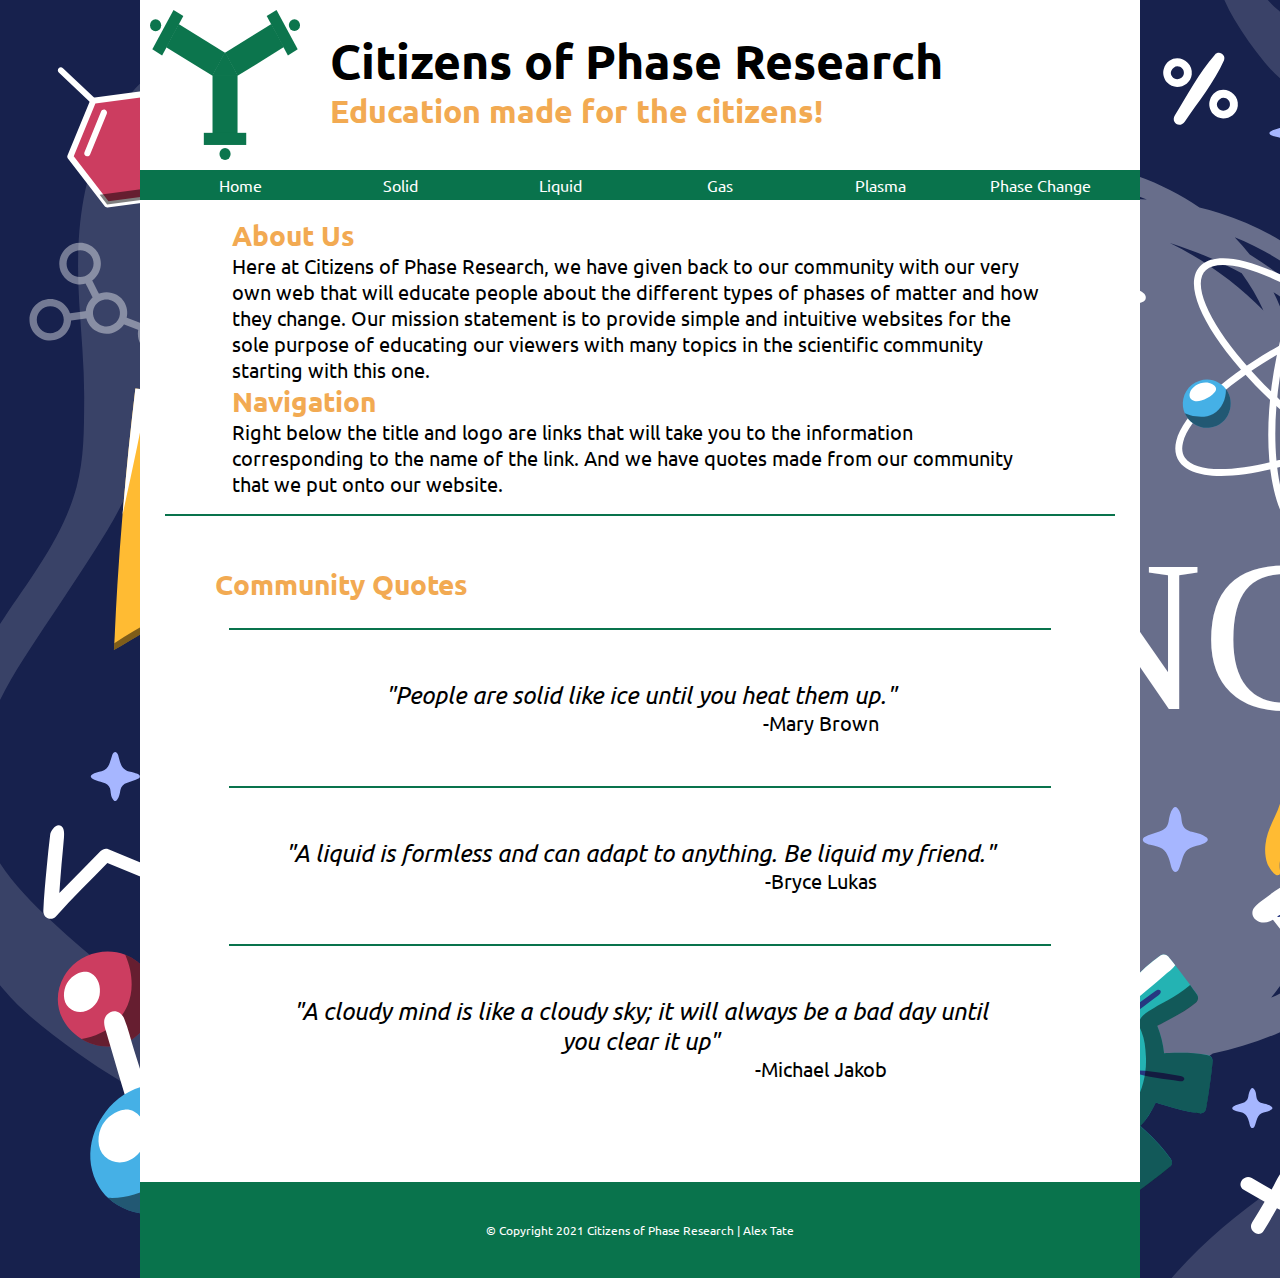
<file: index.html>
<!doctype html>
<html>
<head>
<meta charset="utf-8">
	<link rel="icon" type = "image/svg" href = "images/Logo.svg">
	<title>Citizens of Phase Research</title>
	<link href="CitizensofPhaseResearchStyleSheet.css" rel="stylesheet" type="text/css">
	<link rel="preconnect" href="https://fonts.gstatic.com">
	<link href="https://fonts.googleapis.com/css2?family=Ubuntu:wght@400;700&display=swap" rel="stylesheet">
</head>

<body>
	<div id = "content">
		<header>
		<div id = "header" >
			<img src="images/Logo.svg" alt = "The Logo" height="150px">
			<div>
				<h1>Citizens of Phase Research</h1>
				<h3>Education made for the citizens!</h3>
			</div>
		</div>
			<nav>
				<ul id = "navlinks">
				<li><a href="index.html">Home</a></li>
				<li><a href="CitizensofPhaseResearchSolid.html">Solid</a></li>
				<li><a href="CitizensofPhaseResearchLiquid.html">Liquid</a></li>
				<li><a href="CitizensofPhaseResearchGas.html">Gas</a></li>
				<li><a href="CitizensofPhaseResearchPlasma.html">Plasma</a></li>
				<li><a href="CitizensofPhaseResearchPhaseChange.html">Phase Change</a></li>
				</ul>
			</nav>
		</header>
		<section class = "description">
			<div class = "text">
				<h2>About Us</h2>
				<p>Here at Citizens of Phase Research, we have given back to our community with our very own web that will educate people about the different types of phases of matter and how they change. Our mission statement is to provide simple and intuitive websites for the sole purpose of educating our viewers with many topics in the scientific community starting with this one.</p>
				<h2>Navigation</h2>
				<p>Right below the title and logo are links that will take you to the information corresponding to the name of the link. And we have quotes made from our community that we put onto our website.</p>
			</div>
		</section>
		<section class = "quote">
			<h2 class="quoteheading">Community Quotes</h2>
			<section class = "quote">
				<p class="line"><i>"People are solid like ice until you heat them up."</i></p>
				<p class="writer">-Mary Brown</p>
			</section>
			<section class = "quote">
				<p class="line"><i>"A liquid is formless and can adapt to anything. Be liquid my friend."</i></p>
				<p class="writer">-Bryce Lukas</p>
			</section>
			<section class = "quote">
				<p class="line"><i>"A cloudy mind is like a cloudy sky; it will always be a bad day until you clear it up"</i></p>
				<p class="writer">-Michael Jakob</p>
			</section>
		</section>
		<footer>
			<p>&copy; Copyright 2021 Citizens of Phase Research | Alex Tate</p>
		</footer>
	</div>
</body>
</html>
</file>
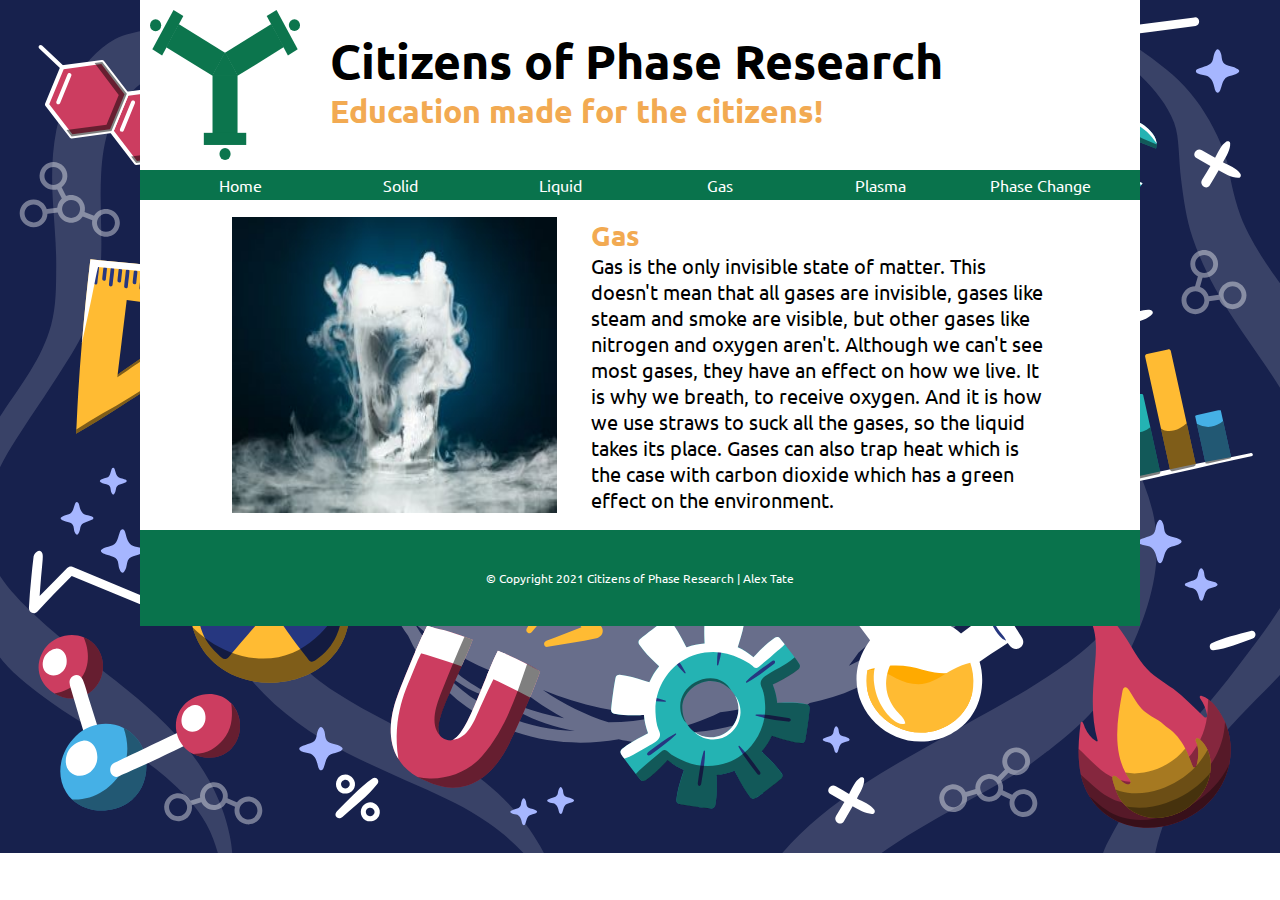
<file: CitizensofPhaseResearchGas.html>
<!doctype html>
<html>
<head>
<meta charset="utf-8">
	<link rel="icon" type = "image/svg" href = "images/Logo.svg">
	<title>Citizens of Phase Research</title>
	<link href="CitizensofPhaseResearchStyleSheet.css" rel="stylesheet" type="text/css">
	<link rel="preconnect" href="https://fonts.gstatic.com">
	<link href="https://fonts.googleapis.com/css2?family=Ubuntu:wght@400;700&display=swap" rel="stylesheet">
</head>

<body>
	<div id = "content">
		<header>
		<div id = "header" >
			<img src="images/Logo.svg" alt = "The Logo" height="150px">
			<div>
				<h1>Citizens of Phase Research</h1>
				<h3>Education made for the citizens!</h3>
			</div>
		</div>
			<nav>
				<ul id = "navlinks">
				<li><a href="index.html">Home</a></li>
				<li><a href="CitizensofPhaseResearchSolid.html">Solid</a></li>
				<li><a href="CitizensofPhaseResearchLiquid.html">Liquid</a></li>
				<li><a href="CitizensofPhaseResearchGas.html">Gas</a></li>
				<li><a href="CitizensofPhaseResearchPlasma.html">Plasma</a></li>
				<li><a href="CitizensofPhaseResearchPhaseChange.html">Phase Change</a></li>
				</ul>
			</nav>
		</header>
		<section class = "description">
			<img src="images/Gasimage.jpg" width = "3000px" alt = "Picture of Water Vapor">
			<div class = "text">
				<h2>Gas</h2>
				<p>Gas is the only invisible state of matter. This doesn't mean that all gases are invisible, gases like steam and smoke are visible, but other gases like nitrogen and oxygen aren't. Although we can't see most gases, they  have an effect on how we live. It is why we breath, to receive oxygen. And it is how we use straws to suck all the gases, so the liquid takes its place. Gases can also trap heat which is the case with carbon dioxide which has a green effect on the environment.</p>
			</div>
		</section>
		<footer>
			<p>&copy; Copyright 2021 Citizens of Phase Research | Alex Tate</p>
		</footer>
	</div>
</body>
</html>
</file>
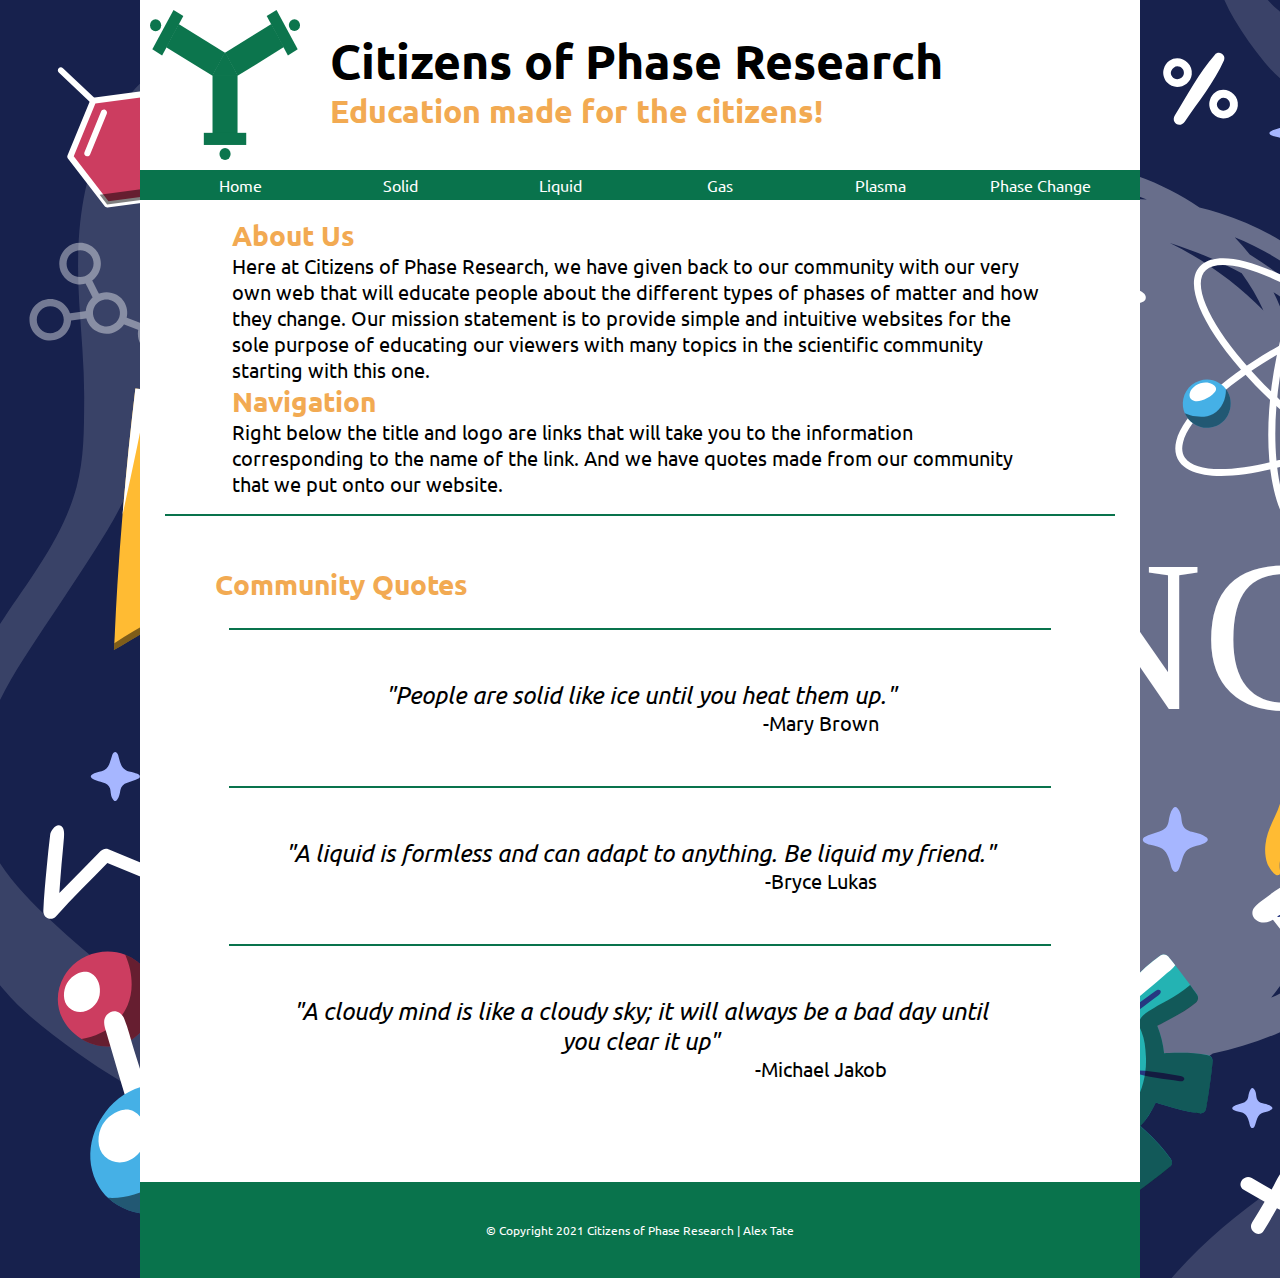
<file: CitizensofPhaseResearchIndex.html>
<!doctype html>
<html>
<head>
<meta charset="utf-8">
	<link rel="icon" type = "image/svg" href = "images/Logo.svg">
	<title>Citizens of Phase Research</title>
	<link href="CitizensofPhaseResearchStyleSheet.css" rel="stylesheet" type="text/css">
	<link rel="preconnect" href="https://fonts.gstatic.com">
	<link href="https://fonts.googleapis.com/css2?family=Ubuntu:wght@400;700&display=swap" rel="stylesheet">
</head>

<body>
	<div id = "content">
		<header>
		<div id = "header" >
			<img src="images/Logo.svg" alt = "The Logo" height="150px">
			<div>
				<h1>Citizens of Phase Research</h1>
				<h3>Education made for the citizens!</h3>
			</div>
		</div>
			<nav>
				<ul id = "navlinks">
				<li><a href="CitizensofPhaseResearchIndex.html">Home</a></li>
				<li><a href="CitizensofPhaseResearchSolid.html">Solid</a></li>
				<li><a href="CitizensofPhaseResearchLiquid.html">Liquid</a></li>
				<li><a href="CitizensofPhaseResearchGas.html">Gas</a></li>
				<li><a href="CitizensofPhaseResearchPlasma.html">Plasma</a></li>
				<li><a href="CitizensofPhaseResearchPhaseChange.html">Phase Change</a></li>
				</ul>
			</nav>
		</header>
		<section class = "description">
			<div class = "text">
				<h2>About Us</h2>
				<p>Here at Citizens of Phase Research, we have given back to our community with our very own web that will educate people about the different types of phases of matter and how they change. Our mission statement is to provide simple and intuitive websites for the sole purpose of educating our viewers with many topics in the scientific community starting with this one.</p>
				<h2>Navigation</h2>
				<p>Right below the title and logo are links that will take you to the information corresponding to the name of the link. And we have quotes made from our community that we put onto our website.</p>
			</div>
		</section>
		<section class = "quote">
			<h2 class="quoteheading">Community Quotes</h2>
			<section class = "quote">
				<p class="line"><i>"People are solid like ice until you heat them up."</i></p>
				<p class="writer">-Mary Brown</p>
			</section>
			<section class = "quote">
				<p class="line"><i>"A liquid is formless and can adapt to anything. Be liquid my friend."</i></p>
				<p class="writer">-Bryce Lukas</p>
			</section>
			<section class = "quote">
				<p class="line"><i>"A cloudy mind is like a cloudy sky; it will always be a bad day until you clear it up"</i></p>
				<p class="writer">-Michael Jakob</p>
			</section>
		</section>
		<footer>
			<p>&copy; Copyright 2021 Citizens of Phase Research | Alex Tate</p>
		</footer>
	</div>
</body>
</html>
</file>
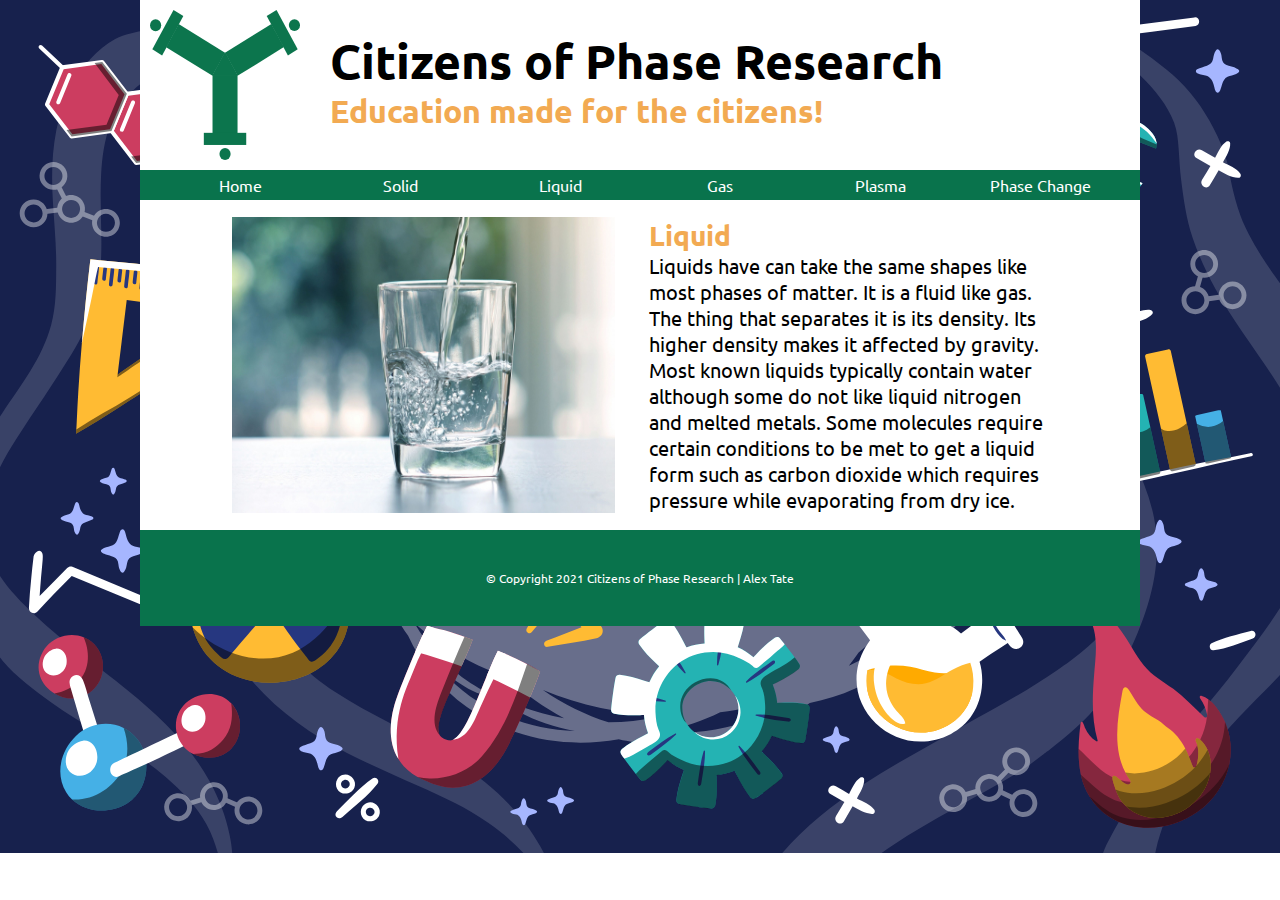
<file: CitizensofPhaseResearchLiquid.html>
<!doctype html>
<html>
<head>
<meta charset="utf-8">
	<link rel="icon" type = "image/svg" href = "images/Logo.svg">
	<title>Citizens of Phase Research</title>
	<link href="CitizensofPhaseResearchStyleSheet.css" rel="stylesheet" type="text/css">
	<link rel="preconnect" href="https://fonts.gstatic.com">
	<link href="https://fonts.googleapis.com/css2?family=Ubuntu:wght@400;700&display=swap" rel="stylesheet">
</head>

<body>
	<div id = "content">
		<header>
		<div id = "header" >
			<img src="images/Logo.svg" alt = "The Logo" height="150px">
			<div>
				<h1>Citizens of Phase Research</h1>
				<h3>Education made for the citizens!</h3>
			</div>
		</div>
			<nav>
				<ul id = "navlinks">
				<li><a href="index.html">Home</a></li>
				<li><a href="CitizensofPhaseResearchSolid.html">Solid</a></li>
				<li><a href="CitizensofPhaseResearchLiquid.html">Liquid</a></li>
				<li><a href="CitizensofPhaseResearchGas.html">Gas</a></li>
				<li><a href="CitizensofPhaseResearchPlasma.html">Plasma</a></li>
				<li><a href="CitizensofPhaseResearchPhaseChange.html">Phase Change</a></li>
				</ul>
			</nav>
		</header>
		<section class = "description">
			<img src="images/Liquidimage.jpg" width = "45%" alt = "Picture of a Glass of Water">
			<div class = "text">
				<h2>Liquid</h2>
				<p>Liquids have can take the same shapes like most phases of matter. It is a fluid like gas. The thing that separates it is its density. Its higher density makes it affected by gravity. Most known liquids typically contain water although some do not like liquid nitrogen and melted metals. Some molecules require certain conditions to be met to get a liquid form such as carbon dioxide which requires pressure while evaporating from dry ice.</p>
			</div>
		</section>
		<footer>
			<p>&copy; Copyright 2021 Citizens of Phase Research | Alex Tate</p>
		</footer>
	</div>
</body>
</html>
</file>
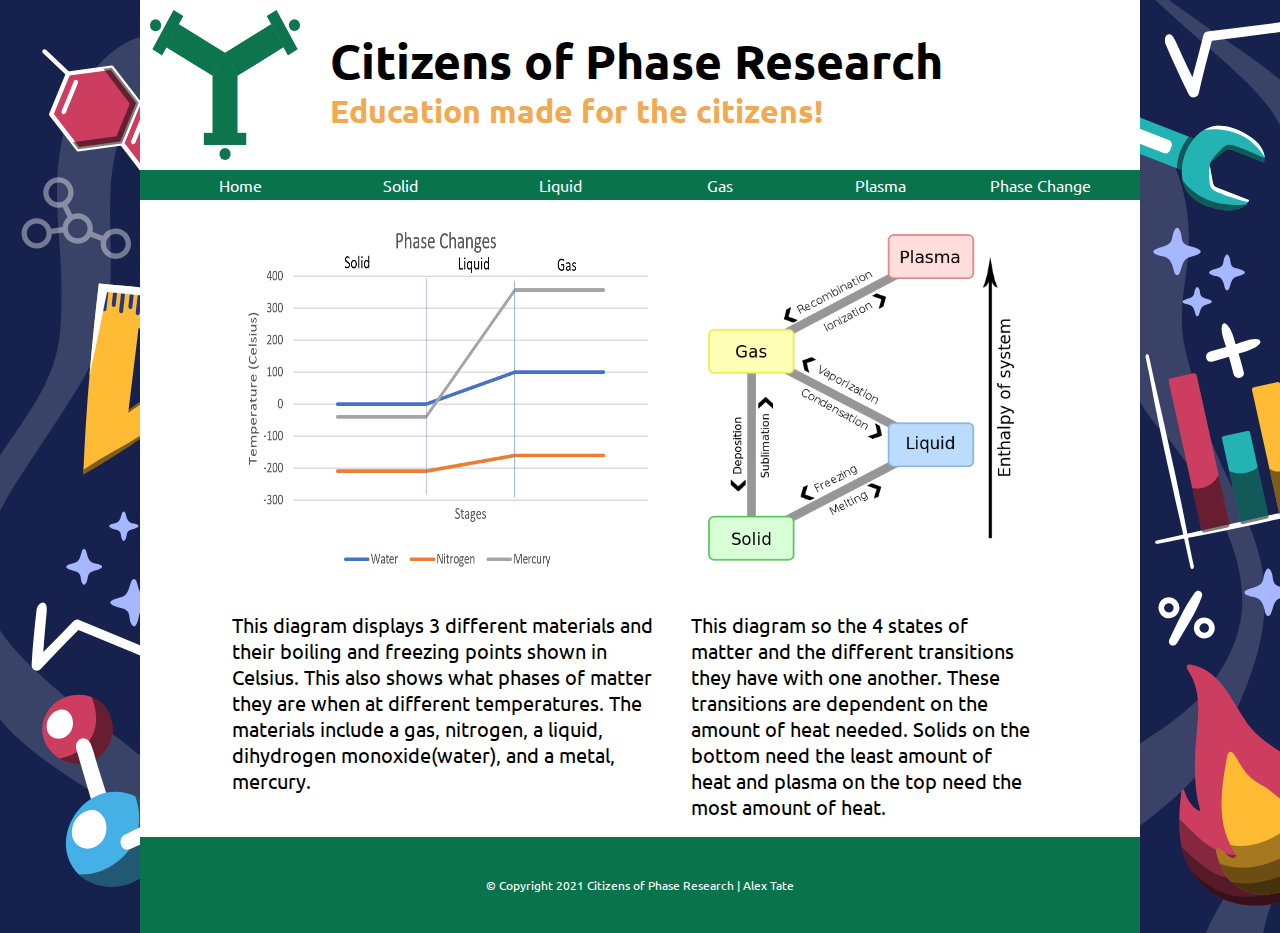
<file: CitizensofPhaseResearchPhaseChange.html>
<!doctype html>
<html>
<head>
<meta charset="utf-8">
	<link rel="icon" type = "image/svg" href = "images/Logo.svg">
	<title>Citizens of Phase Research</title>
	<link href="CitizensofPhaseResearchStyleSheet.css" rel="stylesheet" type="text/css">
	<link rel="preconnect" href="https://fonts.gstatic.com">
	<link href="https://fonts.googleapis.com/css2?family=Ubuntu:wght@400;700&display=swap" rel="stylesheet">
</head>

<body>
	<div id = "content">
		<header>
		<div id = "header" >
			<img src="images/Logo.svg" alt = "The Logo" height="150px">
			<div>
				<h1>Citizens of Phase Research</h1>
				<h3>Education made for the citizens!</h3>
			</div>
		</div>
			<nav>
				<ul id = "navlinks">
				<li><a href="index.html">Home</a></li>
				<li><a href="CitizensofPhaseResearchSolid.html">Solid</a></li>
				<li><a href="CitizensofPhaseResearchLiquid.html">Liquid</a></li>
				<li><a href="CitizensofPhaseResearchGas.html">Gas</a></li>
				<li><a href="CitizensofPhaseResearchPlasma.html">Plasma</a></li>
				<li><a href="CitizensofPhaseResearchPhaseChange.html">Phase Change</a></li>
				</ul>
			</nav>
		</header>
		<section class = "description">
			<img src="images/PhaseChangeDiagram.PNG" width = "50%" height="auto" alt = "Picture of a Diagram showing the melting and boiling points in Celsius">
			<img src="images/PhaseChangeDiagram2.png" width = "40%" height="auto" alt = "Picture of a Diagram showing the different transitions between Solid, Gas, Liquid, and Plasma">
		</section>
		<section class = "description">
			<p id ="diagram1">This diagram displays 3 different materials and their boiling and freezing points shown in Celsius. This also shows what phases of matter they are when at different temperatures. The materials include a gas, nitrogen, a liquid, dihydrogen monoxide(water), and a metal, mercury.</p>
			<p id ="diagram2">This diagram so the 4 states of matter and the different transitions they have with one another. These transitions are dependent on the amount of heat needed. Solids on the bottom need the least amount of heat and plasma on the top need the most amount of heat.</p>
		</section>
		<footer>
			<p>&copy; Copyright 2021 Citizens of Phase Research | Alex Tate</p>
		</footer>
	</div>
</body>
</html>
</file>
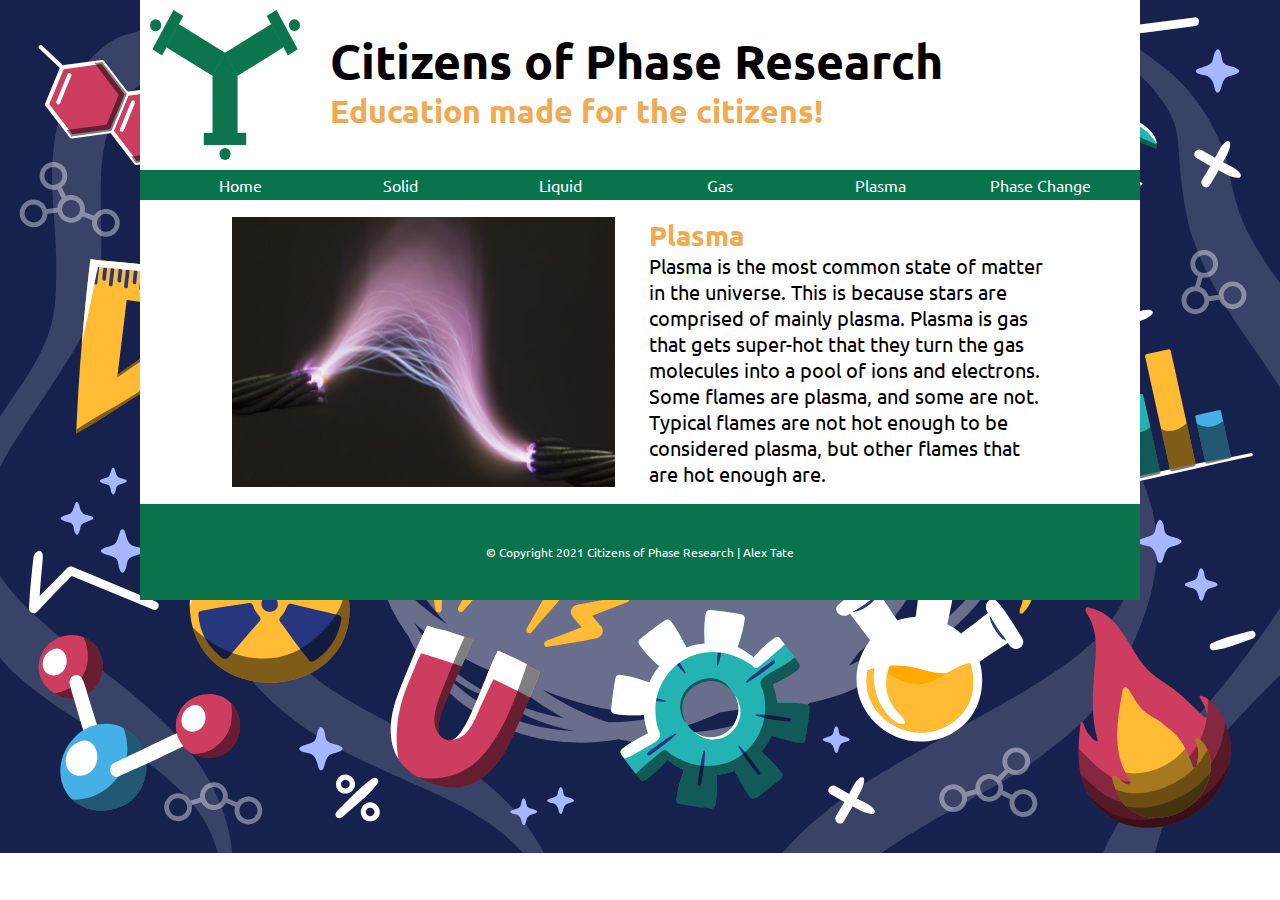
<file: CitizensofPhaseResearchPlasma.html>
<!doctype html>
<html>
<head>
<meta charset="utf-8">
	<link rel="icon" type = "image/svg" href = "images/Logo.svg">
	<title>Citizens of Phase Research</title>
	<link href="CitizensofPhaseResearchStyleSheet.css" rel="stylesheet" type="text/css">
	<link rel="preconnect" href="https://fonts.gstatic.com">
	<link href="https://fonts.googleapis.com/css2?family=Ubuntu:wght@400;700&display=swap" rel="stylesheet">
</head>

<body>
	<div id = "content">
		<header>
		<div id = "header" >
			<img src="images/Logo.svg" alt = "The Logo" height="150px">
			<div>
				<h1>Citizens of Phase Research</h1>
				<h3>Education made for the citizens!</h3>
			</div>
		</div>
			<nav>
				<ul id = "navlinks">
				<li><a href="index.html">Home</a></li>
				<li><a href="CitizensofPhaseResearchSolid.html">Solid</a></li>
				<li><a href="CitizensofPhaseResearchLiquid.html">Liquid</a></li>
				<li><a href="CitizensofPhaseResearchGas.html">Gas</a></li>
				<li><a href="CitizensofPhaseResearchPlasma.html">Plasma</a></li>
				<li><a href="CitizensofPhaseResearchPhaseChange.html">Phase Change</a></li>
				</ul>
			</nav>
		</header>
		<section class = "description">
			<img src="images/Plasmaimage.jpg" width = "45%" alt = "Picture of Plasma between an Electrical Wire">
			<div class = "text">
				<h2>Plasma</h2>
				<p>Plasma is the most common state of matter in the universe. This is because stars are comprised of mainly plasma. Plasma is gas that gets super-hot that they turn the gas molecules into a pool of ions and electrons. Some flames are plasma, and some are not. Typical flames are not hot enough to be considered plasma, but other flames that are hot enough are.</p>
			</div>
		</section>
		<footer>
			<p>&copy; Copyright 2021 Citizens of Phase Research | Alex Tate</p>
		</footer>
	</div>
</body>
</html>
</file>
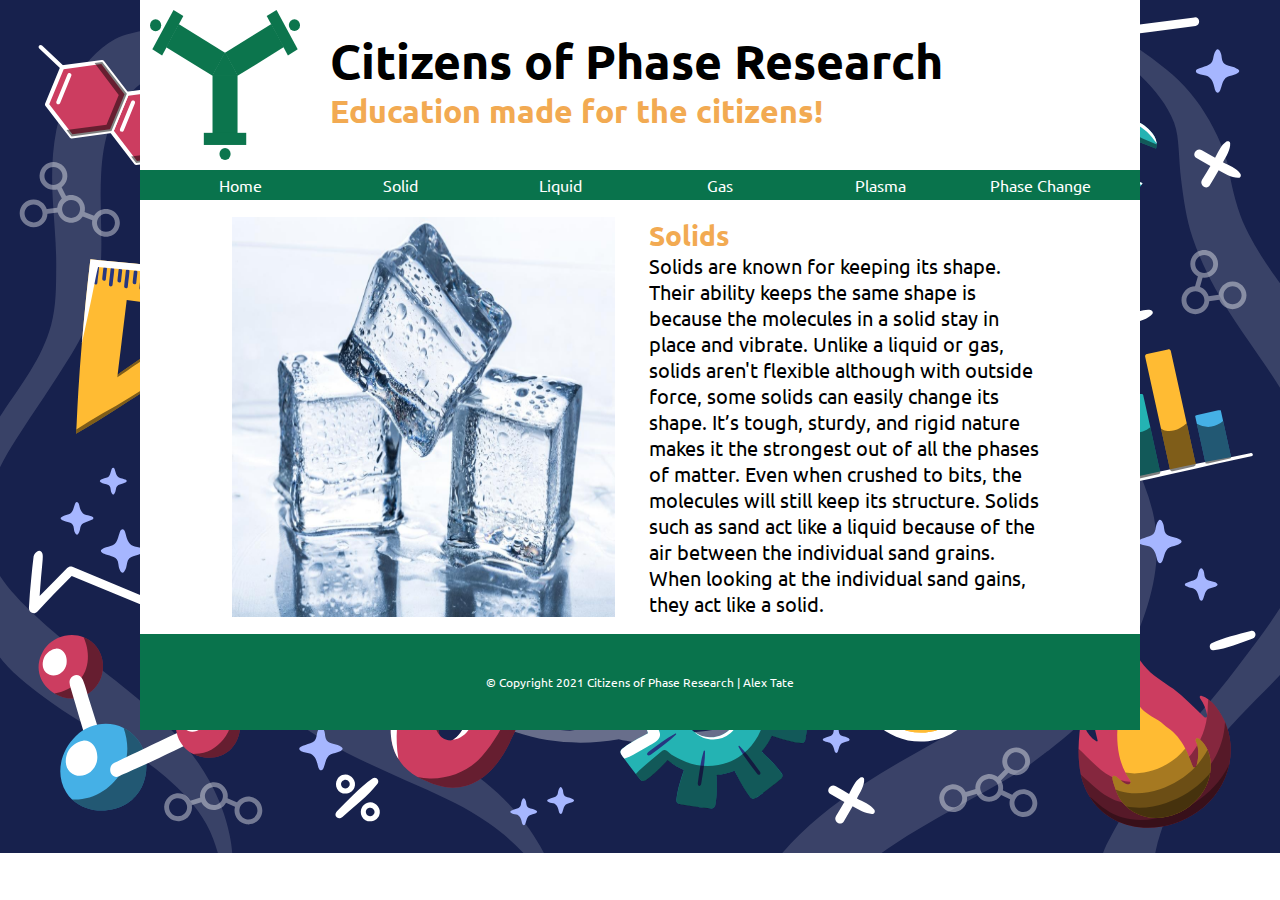
<file: CitizensofPhaseResearchSolid.html>
<!doctype html>
<html>
<head>
<meta charset="utf-8">
	<link rel="icon" type = "image/svg" href = "images/Logo.svg">
	<title>Citizens of Phase Research</title>
	<link href="CitizensofPhaseResearchStyleSheet.css" rel="stylesheet" type="text/css">
	<link rel="preconnect" href="https://fonts.gstatic.com">
	<link href="https://fonts.googleapis.com/css2?family=Ubuntu:wght@400;700&display=swap" rel="stylesheet">
</head>

<body>
	<div id = "content">
		<header>
		<div id = "header" >
			<img src="images/Logo.svg" alt = "The Logo" height="150px">
			<div>
				<h1>Citizens of Phase Research</h1>
				<h3>Education made for the citizens!</h3>
			</div>
		</div>
			<nav>
				<ul id = "navlinks">
				<li><a href="index.html">Home</a></li>
				<li><a href="CitizensofPhaseResearchSolid.html">Solid</a></li>
				<li><a href="CitizensofPhaseResearchLiquid.html">Liquid</a></li>
				<li><a href="CitizensofPhaseResearchGas.html">Gas</a></li>
				<li><a href="CitizensofPhaseResearchPlasma.html">Plasma</a></li>
				<li><a href="CitizensofPhaseResearchPhaseChange.html">Phase Change</a></li>
				</ul>
			</nav>
		</header>
		<section class = "description">
			<img src="images/Solidimage.jpg" width = "45%" alt = "Picture of Ice Cubes">
			<div class = "text">
				<h2>Solids</h2>
				<p>Solids are known for keeping its shape. Their ability keeps the same shape is because the molecules in a solid stay in place and vibrate. Unlike a liquid or gas, solids aren't flexible although with outside force, some solids can easily change its shape. It’s tough, sturdy, and rigid nature makes it the strongest out of all the phases of matter. Even when crushed to bits, the molecules will still keep its structure. Solids such as sand act like a liquid because of the air between the individual sand grains. When looking at the individual sand gains, they act like a solid.</p>
			</div>
		</section>
		<footer>
			&copy; Copyright 2021 Citizens of Phase Research | Alex Tate
		</footer>
	</div>
</body>
</html>
</file>
<file: CitizensofPhaseResearchStyleSheet.css>
/* CSS Reset */
/* http://meyerweb.com/eric/tools/css/reset/ 
   v2.0 | 20110126
   License: none (public domain)
*/

html, body, div, span, applet, object, iframe,
h1, h2, h3, h4, h5, h6, p, blockquote, pre,
a, abbr, acronym, address, big, cite, code,
del, dfn, em, img, ins, kbd, q, s, samp,
small, strike, strong, sub, sup, tt, var,
b, u, i, center,
dl, dt, dd, ol, ul, li,
fieldset, form, label, legend,
table, caption, tbody, tfoot, thead, tr, th, td,
article, aside, canvas, details, embed, 
figure, figcaption, footer, header, hgroup, 
menu, nav, output, ruby, section, summary,
time, mark, audio, video {
	margin: 0;
	padding: 0;
	border: 0;
	font-size: 100%;
	font: inherit;
	vertical-align: baseline;
}
body{
	width: 100%;
	font-family: 'Ubuntu', sans-serif;
	background-image: url("images/background.svg");
	background-repeat: no-repeat;
	background-size: cover;
	
}
#content{
	width: 1000px;
	background-color: #FFFFFF;
	margin: auto;
}
#header{
	display: flex;
}
#header div{
	padding: 20px;
}
h1{
	font-size: 3em;
	font-weight: 700;
	padding-top: 10px;
}
h2{
	font-size: 1.75em;
	font-weight: 700;
	color: #F2AA52;
}
h3{
	font-size: 2em;
	font-weight: 700;
	color: #F2AA52;
}
#header img{
	padding: 10px;
}
#navlinks{
	width: 100%;
	height: auto;
	justify-content: center;
	background-color: #09734C;
	display: flex;
}
#navlinks li{
	text-align: center;
	vertical-align: center;
	width: 150px;
	list-style-type: none;
	padding: 5px 5px 5px 5px;
}
#navlinks li a{
	color: white;
	text-decoration: none;
}
#navlinks li:hover{
	background-color: #07512A;
}
#navlinks li a:hover{
	text-decoration: underline;
}
#navlinks li:visited{
	background-color: #07512A;
}
#navlinks li a:visited{
	text-decoration: underline;
}
.description{
	display: flex;
	width: 85%;
	margin: auto;
}
.description img{
	margin: 2%;
}
.text{
	padding: 2%;
	width: auto;
}
.text p{
	font-size: 1.25em;
}
.quote{
	width: 85%;
	margin: auto;
	border-top: 2px;
	border-top-style: solid;
	border-top-color: #09734C;
	padding: 50px;
	text-align: center;
}
.quoteheading{
	text-align: left;
	padding-bottom: 3%;
}
.line{
	font-style: italic;
	font-size: 1.5em;
}
.writer{
	padding-left: 50%;
	font-size: 1.25em;
}
#diagram1{
	width: 50%;
	padding: 2%;
	font-size: 1.25em;
}
#diagram2{
	width: 40%;
	padding: 2%;
	font-size: 1.25em;
}
footer{
	background-color: #09734C;
	font-size: .75em;
	text-align: center;
	color: white;
	padding: 40px;
	alignment-baseline: bottom;
}
</file>
